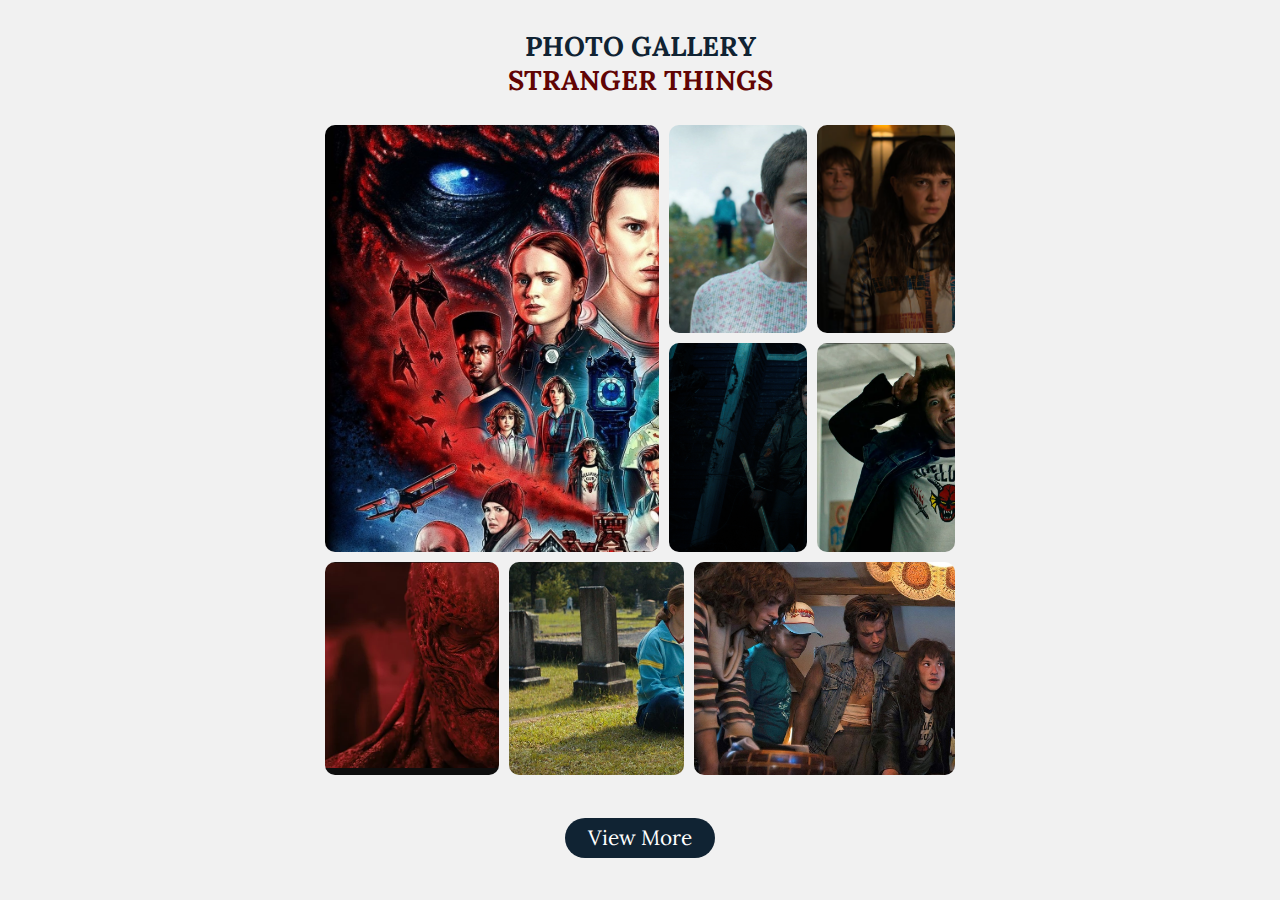
<file: index.html>
<!DOCTYPE html>
<html lang="pt-br">

<head>
    <meta charset="UTF-8">
    <link rel="icon" href="./img/eleven_crianca.png">
    <link rel="preconnect" href="https://fonts.googleapis.com">
    <link rel="preconnect" href="https://fonts.gstatic.com" crossorigin>
    <link href="https://fonts.googleapis.com/css2?family=Libre+Baskerville&family=Lora&display=swap" rel="stylesheet">
    <meta name="viewport" content="width=device-width, initial-scale=1.0">
    <link rel="stylesheet" href="./style.css">
    <title>Galeria de Fotos - Stranger Things</title>
</head>

<body>

    <header>
        <h1>
            <p> PHOTO GALLERY </p>
            <P>STRANGER THINGS</P>
        </h1>
    </header>

    <main>
        <div class="faixa__principal">
            <div class="img__principal" alt="imgp">
                <div class="faixa__informacoes">
                    <div class="informacoes">
                        <p>ASSINE A NETFLIX!</p>
                    </div>
                    <div class="comprar">
                        <a href="https://www.netflix.com/br/">
                            <img src="./img/botao__mais.png" alt="botao">
                        </a>
                    </div>
                </div>
            </div>
            <div class="img__secundaria">
                <div class="img1" alt="img">
                    <div class="faixa__informacoes">
                        <div class="informacoes">
                            <p>ASSINE A NETFLIX!</p>
                        </div>
                        <div class="comprar">
                            <a href="https://www.netflix.com/br/">
                                <img src="./img/botao__mais.png" alt="botao">
                            </a>
                        </div>
                    </div>
                </div>
                <div class="img2" alt="img">
                    <div class="faixa__informacoes">
                        <div class="informacoes">
                            <p>ASSINE A NETFLIX!</p>
                        </div>
                        <div class="comprar">
                            <a href="https://www.netflix.com/br/">
                                <img src="./img/botao__mais.png" alt="botao">
                            </a>
                        </div>

                    </div>
                </div>
                <div class="img3" alt="img">
                    <div class="faixa__informacoes">
                        <div class="informacoes">
                            <p>ASSINE A NETFLIX!</p>
                        </div>
                        <div class="comprar">
                            <a href="https://www.netflix.com/br/">
                                <img src="./img/botao__mais.png" alt="botao">
                            </a>
                        </div>
                    </div>
                </div>
                <div class="img4" alt="img">
                    <div class="faixa__informacoes">
                        <div class="informacoes">
                            <p>ASSINE A NETFLIX!</p>
                        </div>
                        <div class="comprar">
                            <a href="https://www.netflix.com/br/">
                                <img src="./img/botao__mais.png" alt="botao">
                            </a>
                        </div>
                    </div>
                </div>
            </div>
        </div>

        <div class="faixa__secundaria">
            <div class="img5" alt="img">
                <div class="faixa__informacoes">
                    <div class="informacoes">
                        <p>ASSINE A NETFLIX!</p>
                    </div>
                    <div class="comprar">
                        <a href="https://www.netflix.com/br/">
                            <img src="./img/botao__mais.png" alt="botao">
                        </a>
                    </div>
                </div>
            </div>
            <div class="img6" alt="img">
                <div class="faixa__informacoes">
                    <div class="informacoes">
                        <p>ASSINE A NETFLIX!</p>
                    </div>
                    <div class="comprar">
                        <a href="https://www.netflix.com/br/">
                            <img src="./img/botao__mais.png" alt="botao">
                        </a>
                    </div>
                </div>
            </div>
            <div class="img7" alt="img">
                <div class="faixa__informacoes">
                    <div class="informacoes">
                        <p>ASSINE A NETFLIX!</p>
                    </div>
                    <div class="comprar">
                        <a href="https://www.netflix.com/br/">
                            <img src="./img/botao__mais.png" alt="botao">
                        </a>
                    </div>
                </div>
            </div>
        </div>
    </main>

    <footer>
        <div class="ver__mais">
            <a href="https://www.netflix.com/br/title/80057281">
                <p>
                    View More
                </p>
            </a>
        </div>
    </footer>

</body>

</html>
</file>
<file: style.css>
* {
    margin: 0;
    padding: 0;
    box-sizing: border-box;
    border-radius: 10px;
}

body {
    display: grid;
    height: 100vh;
    grid-template-rows: 125px 1fr 125px;
    margin: 0px 325px 0px 325px;
    font-family: 'Libre Baskerville', serif;
    font-family: 'Lora', serif;
    background-color: #f1f1f1;
}


/* TÍTULO */


header {
    display: grid;
}

h1 {
    display: grid;
    place-items: center;
    place-content: center;
    color: #102333;
    font-size: 1.7em;
}

p+p {
    color: #610404;
}

/* CONTEÚDO PRINCIPAL */

main {
    display: grid;
    grid-template-rows: 4fr 2fr;
    row-gap: 10px;
}


/* CONTAINER DE CIMA */


.faixa__principal {
    display: grid;
    grid-template-areas:
        "principal secundaria"
        "principal secundaria";
    gap: 10px;
    grid-template-columns: 7fr 6fr;
}



/* IMAGEM DA ESQUERDA */


.img__principal {
    grid-area: principal;
    background-image: url(./img/poster.jpg);
    background-size: cover;
    display: grid;
    place-items: end start;
}


/* FAIXA DE INFORMAÇÕES */


.faixa__informacoes {
    height: 2.5em;
    width: 100%;
    display: grid;
    grid-template-columns: 8fr 1fr;
    opacity: 0;
    transition-duration: .2s;
}


.informacoes {
    background-color: rgb(16, 35, 51, 0.8);
    display: grid;
    justify-content: center;
    align-items: center;
    border-radius: 0px 0px 0px 10px;
}

.informacoes p {
    color: white;
    opacity: 1;
    font-size: 0.9em;
}

.comprar {
    background-color: #610404;
    display: grid;
    place-items: center;
    align-items: center;
    border-radius: 0px 0px 10px 0px;
}

.comprar a {
    display: grid;
    place-items: center;
    align-items: center;
}

img[alt~="botao"] {
    height: 2em;
    width: 2em;
}


/* ANIMAÇÃO DA FAIXA DE INFORMAÇÕES */


div[alt~="imgp"]:hover{
    transform: scale(1.1);
}

div[alt~="imgp"]:hover > .faixa__informacoes{
    opacity: 1;
}

/* CONTAINER DA DIREITA */


.img__secundaria {
    grid-area: secundaria;
    display: grid;
    grid-template-areas:
        "img1 img2"
        "img3 img4";
    column-gap: 10px;
    row-gap: 10px;
}


/* IMGAGENS DO CONTAINER DA DIRETA */

.img__secundaria > div{
    display: grid;
}

.img1 {
    background-image: url(./img/eleven.jpg);
    background-size: cover;
    grid-area: img1;

}

.img2 {
    background-image: url(./img/california.png);
    background-size: cover;
    grid-area: img2;

}

.img3 {
    background-image: url(./img/mundo_invertido_nancy.jpeg);
    background-size: cover;
    grid-area: img3;
}

.img4 {
    background-image: url(./img/eddy.png);
    background-size: cover;
    grid-area: img4;
}


/* CONTAINER DE BAIXO */


.faixa__secundaria {
    display: grid;
    column-gap: 10px;
    grid-template-columns: 2fr 2fr 3fr;
}


/* IMAGENS DO CONTAINER DE BAIXO */


.faixa__secundaria > div{
    display: grid;
}


.img5 {
    background-image: url(./img/vecna.png);
    background-size: cover;
}

.img6 {
    background-image: url(./img/max__cemiterio.webp);
    background-size: cover;
}

.img7 {
    background-image: url(./img/reuniao.jpg);
    background-size: cover;
}


/* ANIMAÇÕES DAS IMAGENS */


div[alt~="img"]:hover > .faixa__informacoes{
    opacity: 1;
}

div[alt~="img"]:hover{
    transform: scale(1.2);
}


/* BOTÃO VER MAIS */


footer {
    display: flex;
    justify-content: center;
    align-items: center;
}

.ver__mais {
    border-radius: 50px;
    background-color: #102333;
    align-items: center;
    width: 150px;
    height: 40px;
    font-size: 1.3em;
    display: flex;
    justify-content: center;
}

.ver__mais * {
    text-decoration: none;
    color: white;
}


/* ANIMAÇÃO DO BOTÃO */


.ver__mais:hover {
    background-color: #163652;
    border-style: solid;
    border-color: #102333;
    transform: scale(1.1);
}

/* ANIMAÇÃO FAIXA DE INFORMAÇÕES GERAL */

div[alt~="img"] > .faixa__informacoes{
    place-self: end start;
}
</file>
